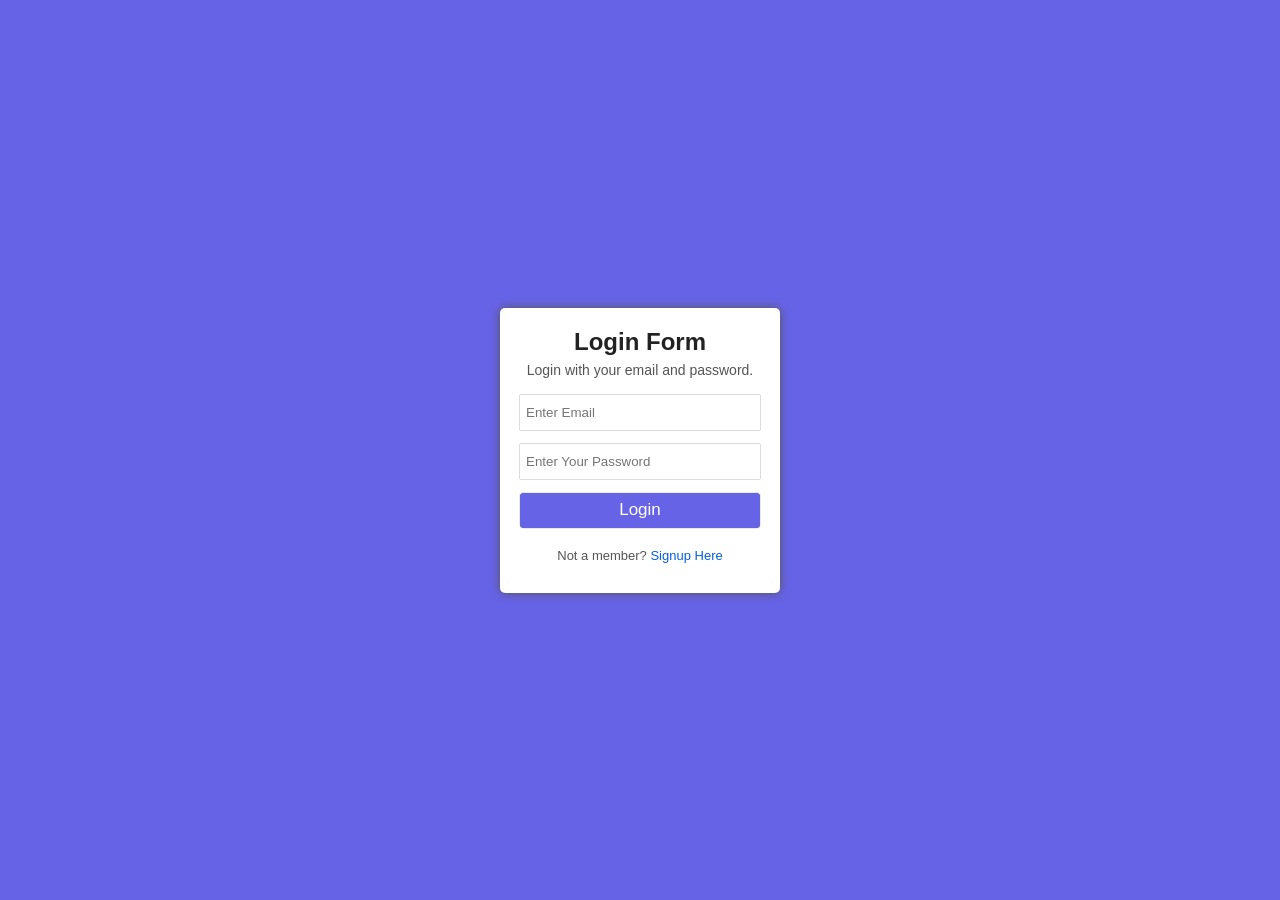
<file: index.html>
<!DOCTYPE html>
<html lang="en">
<head>
    <meta charset="UTF-8">
    <meta http-equiv="X-UA-Compatible" content="IE=edge">
    <meta name="viewport" content="width=device-width, initial-scale=1.0">
    <title>Login Form | BY HASSAN RAO </title>
    <link rel="stylesheet" href="assets/css/login.css">
</head>
<body>
    <div class="main">
        <div class="form">
            <h1>Login Form</h1>
            <p>Login with your email and password.</p>
            <form action="#">
                <input type="email" class="input" name="email" placeholder="Enter Email" required>
                <input type="password" class="input" name="newPassowrd" placeholder="Enter Your Password" required>
        
                <input type="submit" value="Login">
            </form>
            <p class="login-link">Not a member? <a href="signup.html">Signup Here</a></p>
        </div>
    </div>
</body>
</html>
</file>
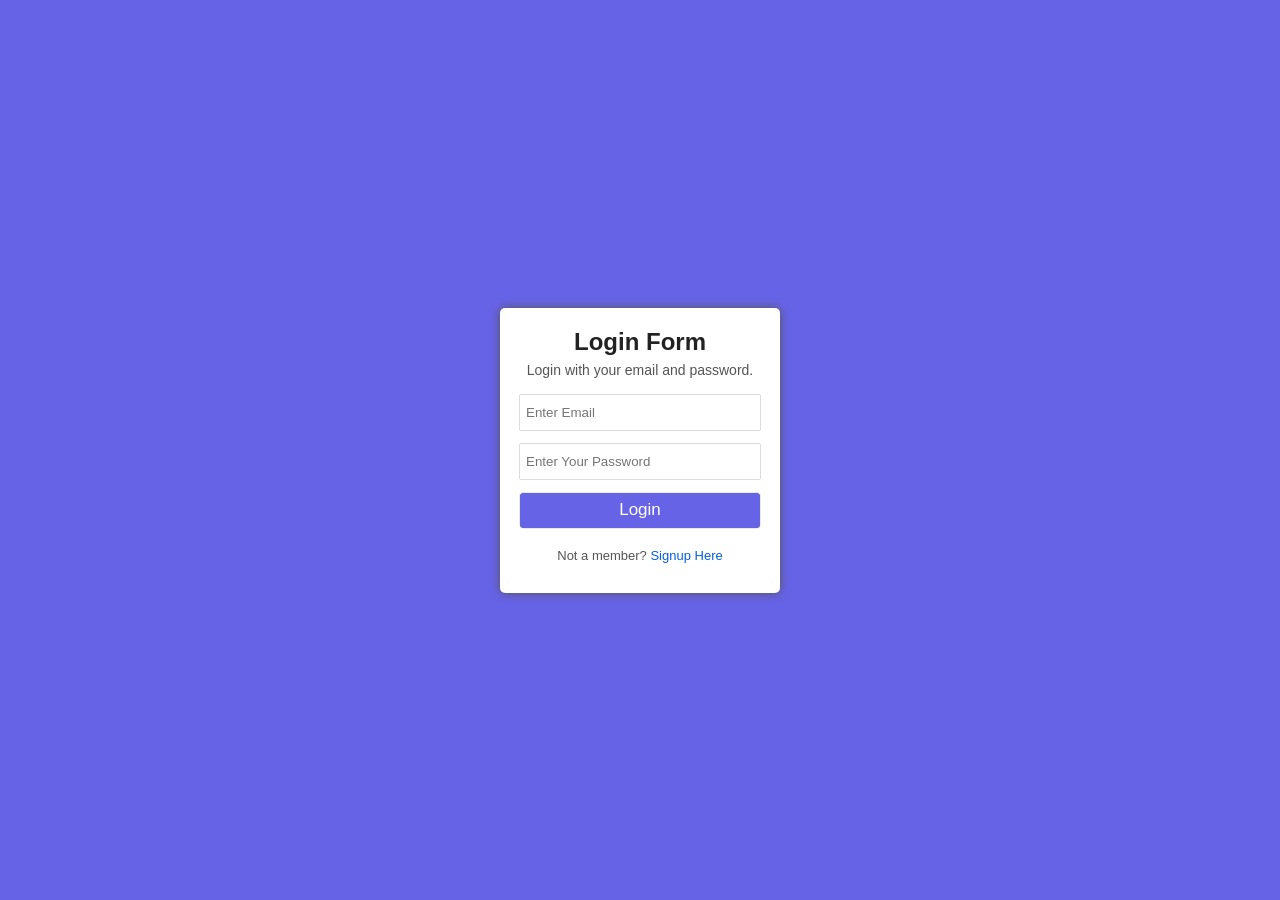
<file: login.html>
<!DOCTYPE html>
<html lang="en">
<head>
    <meta charset="UTF-8">
    <meta http-equiv="X-UA-Compatible" content="IE=edge">
    <meta name="viewport" content="width=device-width, initial-scale=1.0">
    <title>Login Form | BY HASSAN RAO </title>
    <link rel="stylesheet" href="assets/css/login.css">
</head>
<body>
    <div class="main">
        <div class="form">
            <h1>Login Form</h1>
            <p>Login with your email and password.</p>
            <form action="#">
                <input type="email" class="input" name="email" placeholder="Enter Email" required>
                <input type="password" class="input" name="newPassowrd" placeholder="Enter Your Password" required>
        
                <input type="submit" value="Login">
            </form>
            <p class="login-link">Not a member? <a href="signup.html">Signup Here</a></p>
        </div>
    </div>
</body>
</html>
</file>
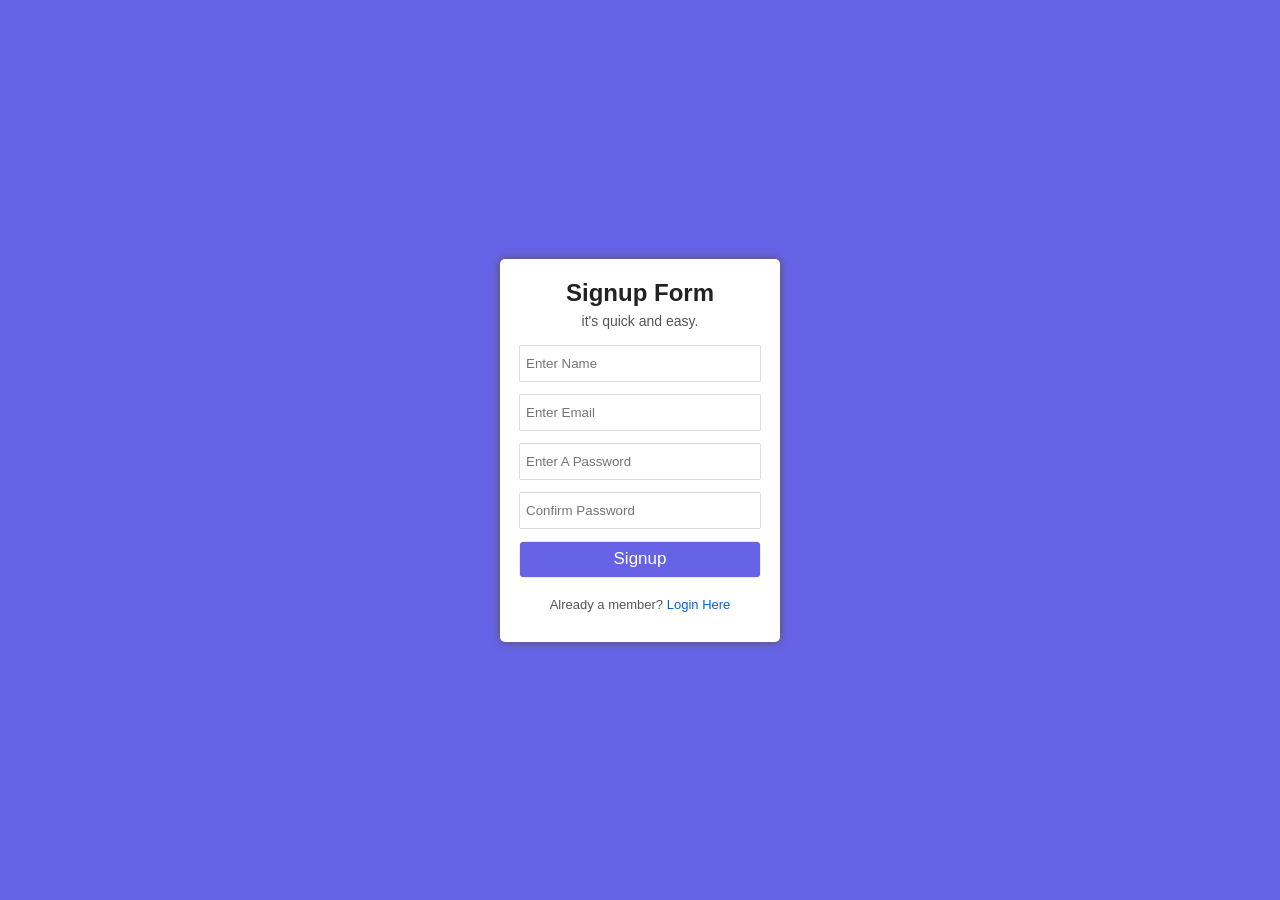
<file: signup.html>
<!DOCTYPE html>
<html lang="en">
<head>
    <meta charset="UTF-8">
    <meta http-equiv="X-UA-Compatible" content="IE=edge">
    <meta name="viewport" content="width=device-width, initial-scale=1.0">
    <title>Signup Form | BY HASSAN RAO </title>
    <link rel="stylesheet" href="assets/css/signup.css">
</head>
<body>
    <div class="main">
        <div class="form">
            <h1>Signup Form</h1>
            <p>it's quick and easy.</p>
            <form action="#">
                <input type="text" class="input" name="name" placeholder="Enter Name" required>
                <input type="email" class="input" name="email" placeholder="Enter Email" required>
                <input type="password" class="input" name="newPassowrd" placeholder="Enter A Password" required>
                <input type="password" class="input" name="confirmPassword" placeholder="Confirm Password" required>

                <input type="submit" value="Signup">
            </form>
            <p class="login-link">Already a member? <a href="index.html">Login Here</a></p>
        </div>
    </div>
</body>
</html>
</file>
<file: assets/css/login.css>
*{
    margin: 0;
    padding: 0;
    box-sizing: border-box;
    font-family: 'Roboto', sans-serif;
}
.main{
    width: 100%;
    height: 100vh;
    display: grid;
    justify-content: center;
    align-content: center;
    background-color: #6763E7;
}
.main .form{
    width: 280px;
    height: auto;
    display: grid;
    justify-content: center;
    align-content: center;
    text-align: center;
    background-color: #fff;
    padding: 20px;
    border-radius: 5px;
    box-shadow: 0px 0px 10px #555;
}
.main .form h1{
    font-size: 24px;
    color: #222;
    margin-bottom: 6px;
}
.main .form p{
    font-size: 14px;
    color: #555;
    margin-bottom: 10px;
}
.main .form form input{
    width: 100%;
    height: 35px;
    padding: 6px;
    margin: 7px 0;
    border: none;
    outline: none;
    box-shadow: 0px 0px 1px #333;
    color: #555;
}
.main .form form input[type="submit"]{
    background: #6763E7;
    color: #fff;
    font-size: 17px;
    cursor: pointer;
    border-radius: 4px;
    margin-bottom: 20px;
    transition: 0.3s all ease;
}
.main .form form input[type="submit"]:hover{
    background: #524ddb;
}
.main .form p.login-link{
font-size: 13px;
}
.main .form p.login-link a{
    text-decoration: none;
    color: rgb(6, 95, 228);
}
</file>
<file: assets/css/signup.css>
*{
    margin: 0;
    padding: 0;
    box-sizing: border-box;
    font-family: 'Roboto', sans-serif;
}
.main{
    width: 100%;
    height: 100vh;
    display: grid;
    justify-content: center;
    align-content: center;
    background-color: #6763E7;
}
.main .form{
    width: 280px;
    height: auto;
    display: grid;
    justify-content: center;
    align-content: center;
    text-align: center;
    background-color: #fff;
    padding: 20px;
    border-radius: 5px;
    box-shadow: 0px 0px 10px #555;
}
.main .form h1{
    font-size: 24px;
    color: #222;
    margin-bottom: 6px;
}
.main .form p{
    font-size: 14px;
    color: #555;
    margin-bottom: 10px;
}
.main .form form input{
    width: 100%;
    height: 35px;
    padding: 6px;
    margin: 7px 0;
    border: none;
    outline: none;
    box-shadow: 0px 0px 1px #333;
    color: #555;
}
.main .form form input[type="submit"]{
    background: #6763E7;
    color: #fff;
    font-size: 17px;
    cursor: pointer;
    border-radius: 4px;
    margin-bottom: 20px;
    transition: 0.3s all ease;
}
.main .form form input[type="submit"]:hover{
    background: #524ddb;
}
.main .form p.login-link{
font-size: 13px;
}
.main .form p.login-link a{
    text-decoration: none;
    color: rgb(6, 95, 228);
}
</file>
